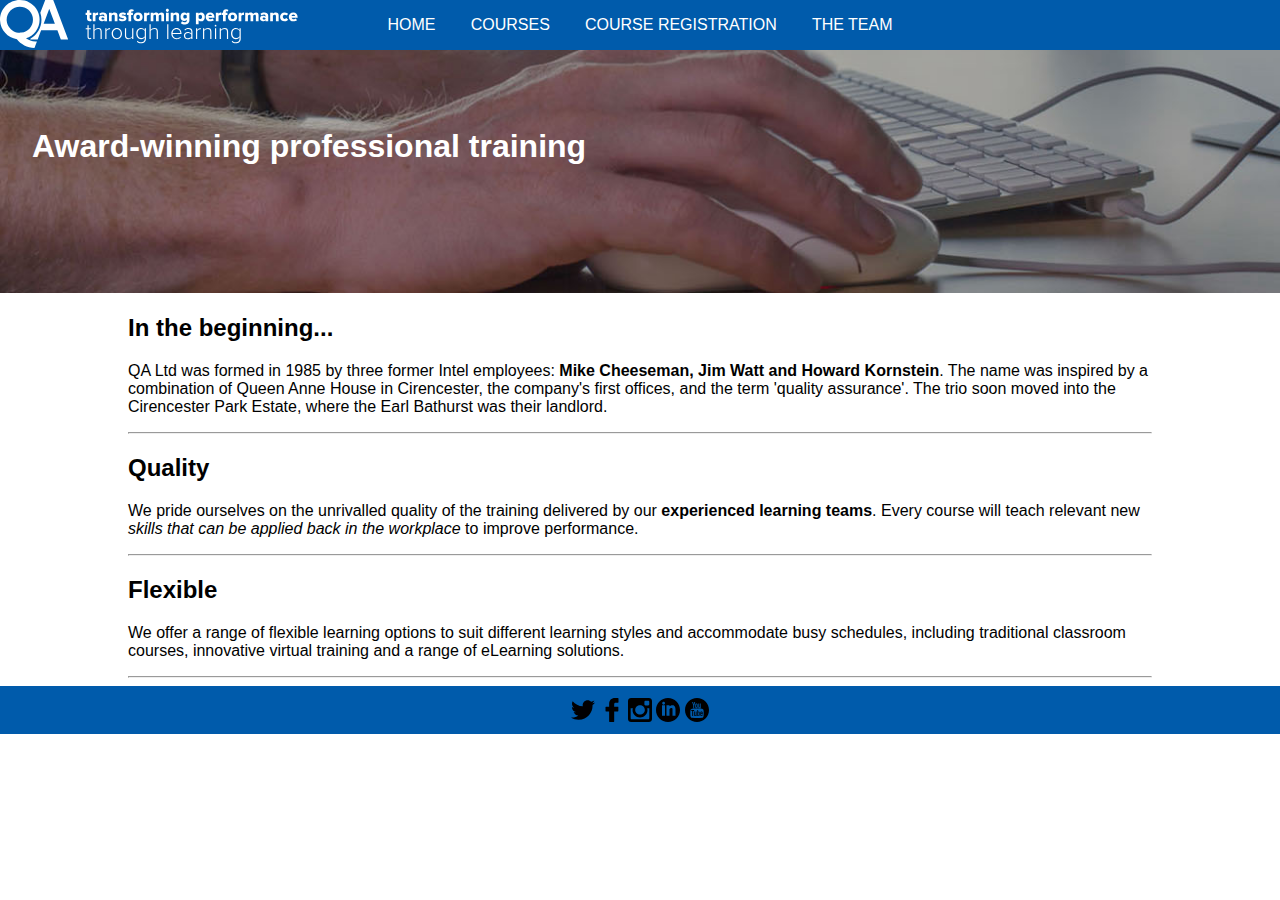
<file: ex9/index.html>
<!DOCTYPE html>
<html>

<head>
    <title>QA Training</title>
    <link rel="stylesheet" href="style.css">
</head>

<body>
    <header>
        <img src="images/logo-white.svg" alt="QA Corporate Logo">
        <nav>
            <h6>Site navigation</h6>
            <ul>
                <li><a href="index.html">Home</a></li>
                <li><a href="courses.html">Courses</a></li>
                <li><a href="registration.html">Course Registration</a></li>
                <li><a href="team.html">The Team</a></li>
            </ul>
        </nav>
        <h1 class="keyboard">Award-winning professional training</h1>
    </header>
    <main>
        <h2>In the beginning...</h2>
        <p>QA Ltd was formed in 1985 by three former Intel employees: <strong>Mike Cheeseman, Jim Watt and Howard Kornstein</strong>.
            The name was inspired by a combination of Queen Anne House in Cirencester, the company's first offices, and the
            term 'quality assurance'. The trio soon moved into the Cirencester Park Estate, where the Earl Bathurst was their
            landlord.</p>

        <hr>

        <h2>Quality</h2>
        <p>We pride ourselves on the unrivalled quality of the training delivered by our <strong>experienced learning teams</strong>.
            Every course will teach relevant new <em>skills that can be applied back in the workplace</em> to improve performance.</p>

        <hr>

        <h2>Flexible</h2>
        <p>We offer a range of flexible learning options to suit different learning styles and accommodate busy schedules, including
            traditional classroom courses, innovative virtual training and a range of eLearning solutions.</p>

        <hr>

        <!--<p>
            If you have any queries or comments, please contact:
            <br>
            <a href="mailto:sheldon.cooper@qa.com">Sheldon Cooper, Webmaster</a>
        </p>
        <p><a href="courses.html">Courses</a></p> 
    -->

    </main>

    <footer>
        <img class = "socialIcons" src="images/social/social.svg" alt="twitter logo">
        <img class = "socialIcons" src="images/social/social-1.svg" alt="facebook logo">
        <img class = "socialIcons" src="images/social/social-2.svg" alt="instagram logo">
        <img class = "socialIcons" src="images/social/social-3.svg" alt="linkedIn logo">
        <img class = "socialIcons" src="images/social/social-4.svg" alt="youtube logo">
    </footer>
    <!-- insert footer here -->
</body>

</html>
</file>
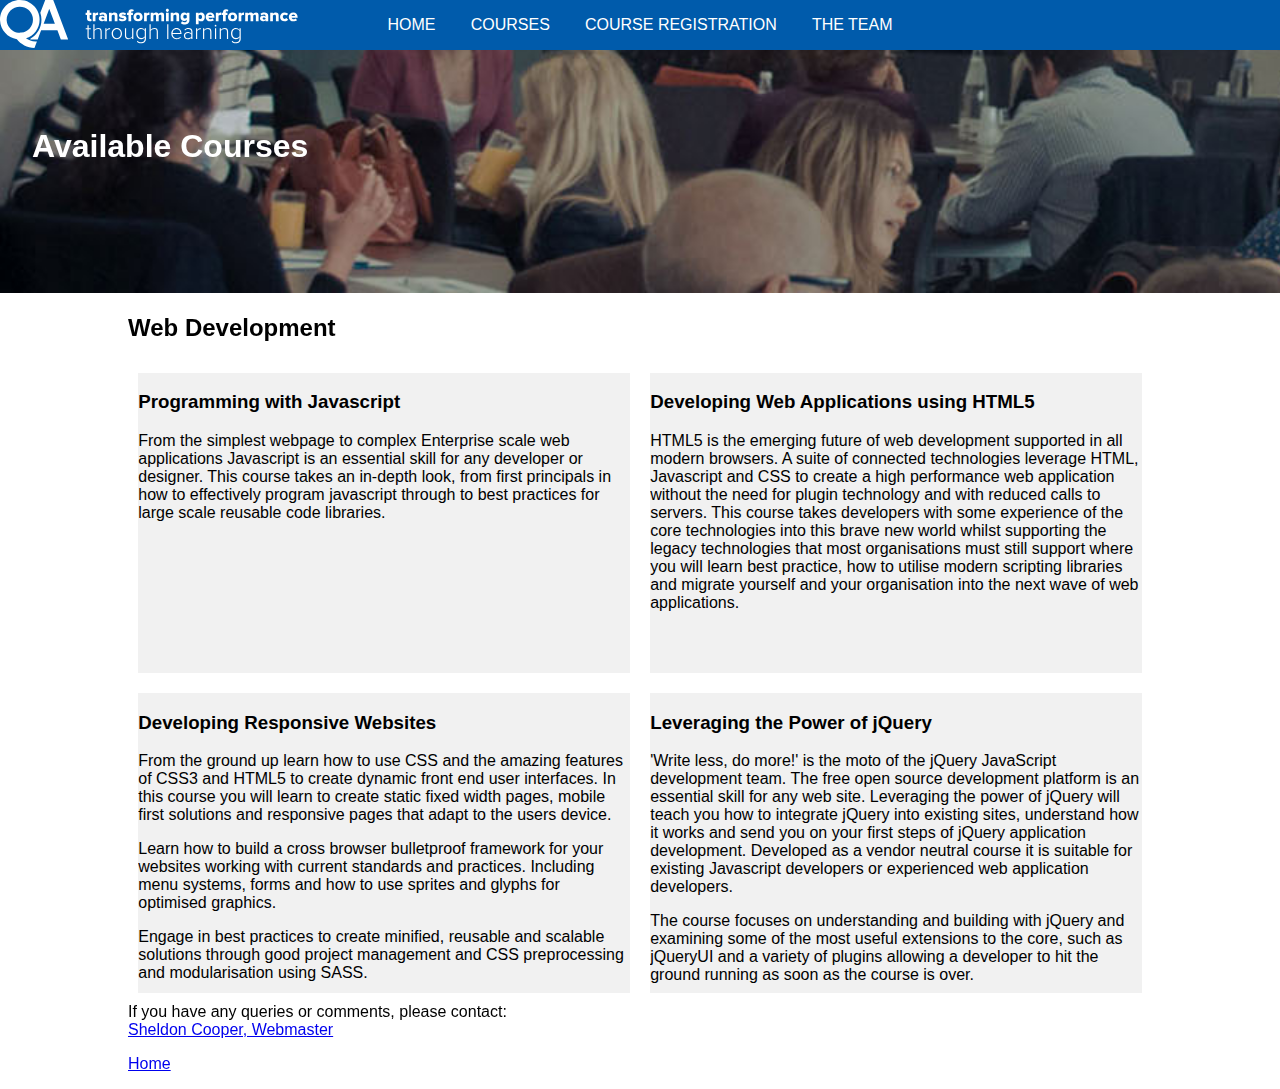
<file: ex9/courses.html>
<!DOCTYPE html>
<html>

<head>
    <title>Available Courses</title>
    <link rel="stylesheet" href="style.css">
</head>

<body>
    <header>
        <img src="images/logo-white.svg" alt="QA Corporate Logo">
        <nav>
            <h6>Site navigation</h6>
            <ul>
                <li><a href="index.html">Home</a></li>
                <li><a href="courses.html">Courses</a></li>
                <li><a href="registration.html">Course Registration</a></li>
                <li><a href="team.html">The Team</a></li>
            </ul>
        </nav>
        <h1 class="course">Available Courses</h1>
    </header>

    <main>
        <h2>Web Development</h2>

        <article class="grid">
            <h3>Programming with Javascript</h3>
            <p>
                From the simplest webpage to complex Enterprise scale web applications Javascript is an essential skill for any developer
                or designer. This course takes an in-depth look, from first principals in how to effectively program javascript
                through to best practices for large scale reusable code libraries.
            </p>
        </article>

        <article class="grid">
            <h3>Developing Web Applications using HTML5</h3>
            <p>
                HTML5 is the emerging future of web development supported in all modern browsers. A suite of connected technologies leverage
                HTML, Javascript and CSS to create a high performance web application without the need for plugin technology
                and with reduced calls to servers. This course takes developers with some experience of the core technologies
                into this brave new world whilst supporting the legacy technologies that most organisations must still support
                where you will learn best practice, how to utilise modern scripting libraries and migrate yourself and your
                organisation into the next wave of web applications.
            </p>
        </article>

        <article class="grid">
            <h3>Developing Responsive Websites</h3>
            <p>
                From the ground up learn how to use CSS and the amazing features of CSS3 and HTML5 to create dynamic front end user interfaces.
                In this course you will learn to create static fixed width pages, mobile first solutions and responsive pages
                that adapt to the users device.
            </p>

            <p>
                Learn how to build a cross browser bulletproof framework for your websites working with current standards and practices.
                Including menu systems, forms and how to use sprites and glyphs for optimised graphics.
            </p>
            <p>
                Engage in best practices to create minified, reusable and scalable solutions through good project management and CSS preprocessing
                and modularisation using SASS.
            </p>
        </article>
        
        <article class="grid">
            <h3>Leveraging the Power of jQuery</h3>
            <p>
                'Write less, do more!' is the moto of the jQuery JavaScript development team. The free open source development platform is
                an essential skill for any web site. Leveraging the power of jQuery will teach you how to integrate jQuery
                into existing sites, understand how it works and send you on your first steps of jQuery application development.
                Developed as a vendor neutral course it is suitable for existing Javascript developers or experienced web
                application developers.
            </p>
            <p>
                The course focuses on understanding and building with jQuery and examining some of the most useful extensions to the core,
                such as jQueryUI and a variety of plugins allowing a developer to hit the ground running as soon as the course
                is over.
            </p>
        </article>
        <p>
            If you have any queries or comments, please contact:
            <br>
            <a href="mailto:sheldon.cooper@qa.com">Sheldon Cooper, Webmaster</a>
        </p>
        <p><a href="index.html">Home</a></p>
    </main>
</body>

</html>
</file>
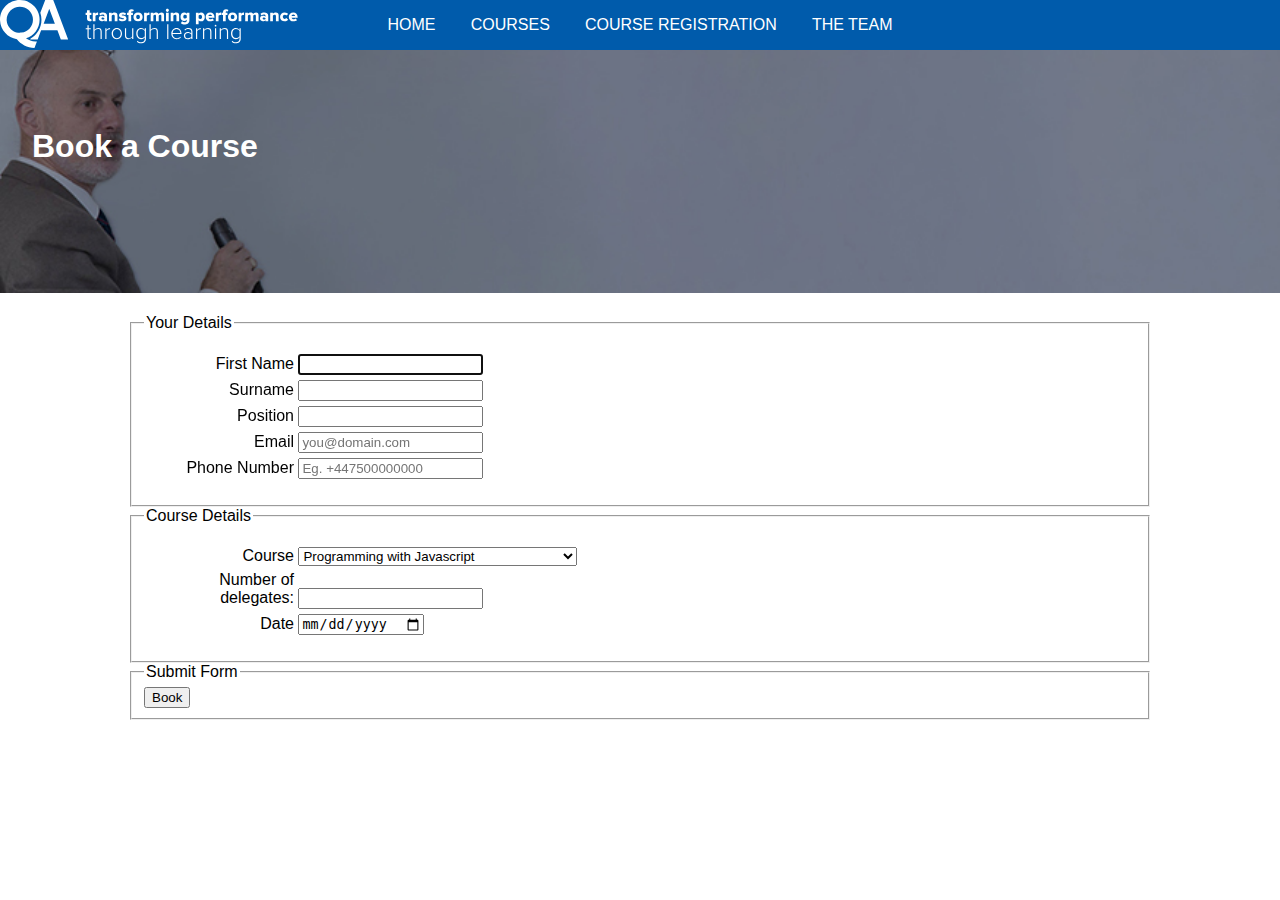
<file: ex9/registration.html>
<!doctype HTML>
<html>

<head>
    <title>Book a Course</title>
    <link rel="stylesheet" href="style.css">
</head>

<body>
    <header>
        <img src="images/logo-white.svg" alt="QA Corporate Logo">
        <nav>
            <h6>Site navigation</h6>
            <ul>
                <li><a href="index.html">Home</a></li>
                <li><a href="courses.html">Courses</a></li>
                <li><a href="registration.html">Course Registration</a></li>
                <li><a href="team.html">The Team</a></li>
            </ul>
        </nav>
        <h1 class="trainer">Book a Course</h1>
    </header>

    <main>

        <form action="#" method="get">
            <fieldset>
                <legend>Your Details</legend>
                <ul>
                    <li>
                        <label for="firstName">First Name</label>
                        <input type="text" id="firstName" name="firstName" autofocus>
                    </li>

                    <li>
                        <label for="surname">Surname</label>
                        <input type="text" id="surname" name="surname">
                    </li>


                    <li>
                        <label for="position">Position</label>
                        <input type="text" id="position" name="position">
                    </li>
                    <li>
                        <label for="email">Email</label>
                        <input type="email" id="email" name="email" placeholder="you@domain.com" required>
                    </li>
                    <li>
                        <label for="phone">Phone Number</label>
                        <input type="tel" id="phone" name="phone" placeholder="Eg. +447500000000" required>
                    </li>
                </ul>
            </fieldset>
            <fieldset>
                <legend>Course Details</legend>
                <ul>
                    <li>
                        <label for="course">Course</label>
                        <select name="course" id="course">
                            <option value="QAJAVSC">Programming with Javascript</option>
                            <option value="QAWEBUI">Developing Web Applications using HTML5</option>
                            <option value="QAWEBCSS">Developing Responsive Websites</option>
                            <option value="QAJQUERY">Leveraging the Power of jQuery</option>
                        </select>
                    </li>
                    <li>
                        <label for="delegates">Number of delegates:</label>
                        <input type="number" name="delegates" id="delegates">
                    </li>
                    <li>
                        <label for="date">Date</label>
                        <input type="date" id="date" name="date">
                    </li>
                </ul>
            </fieldset>
            <fieldset>
                <legend>Submit Form</legend>
                <button type="submit">Book</button>
            </fieldset>
        </form>
    </main>

</body>

</html>
</file>
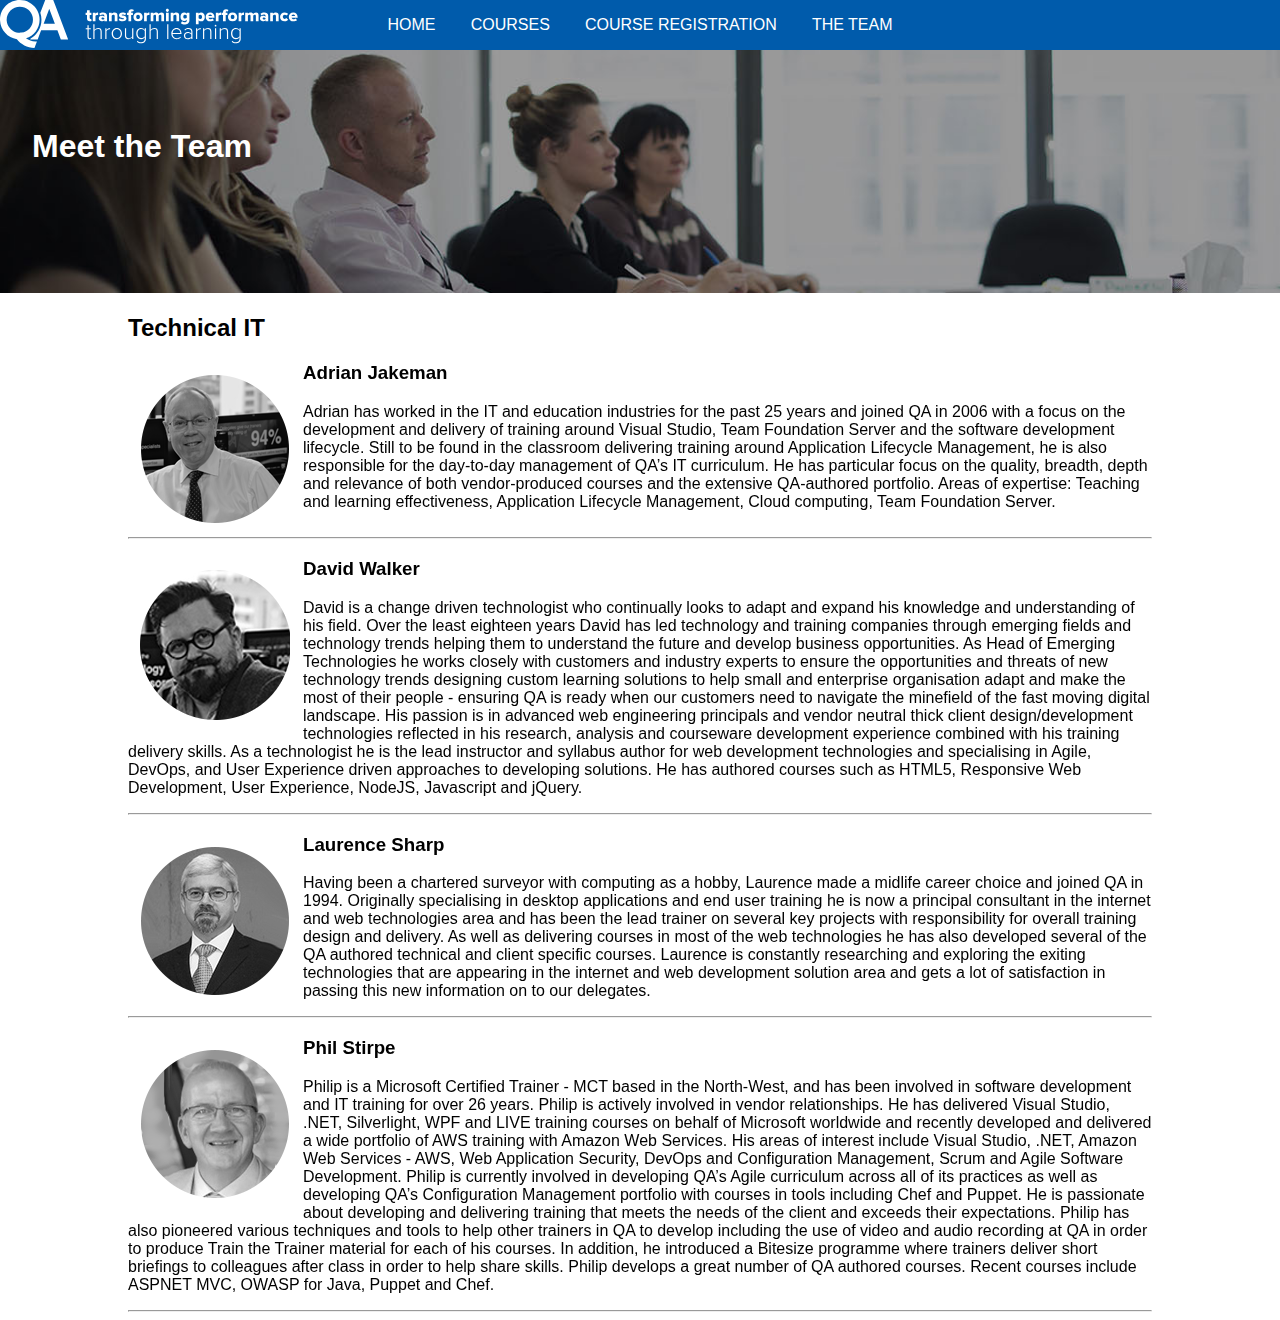
<file: ex9/team.html>
<!doctype HTML>
<html>

<head>
    <title>Meet the Team</title>
    <link rel="stylesheet" href="style.css">
</head>

<body>

    <header>
        <img src="images/logo-white.svg" alt="QA Corporate Logo">
        <nav>
            <h6>Site navigation</h6>
            <ul>
                <li><a href="index.html">Home</a></li>
                <li><a href="courses.html">Courses</a></li>
                <li><a href="registration.html">Course Registration</a></li>
                <li><a href="team.html">The Team</a></li>
            </ul>
        </nav>
        <h1 class="team">Meet the Team</h1>
    </header>
    <main>

        <h2>Technical IT</h2>


        <article class="teamProfiles">
        <img  class ="profilePics" src="images/Adrian.png" alt="Profile photo for Adrian Jakeman" style="float:left">
        <h3>Adrian Jakeman</h3>
        <p>Adrian has worked in the IT and education industries for the past 25 years and joined QA in 2006 with a focus on
            the development and delivery of training around Visual Studio, Team Foundation Server and the software development
            lifecycle. Still to be found in the classroom delivering training around Application Lifecycle Management, he
            is also responsible for the day-to-day management of QA’s IT curriculum. He has particular focus on the quality,
            breadth, depth and relevance of both vendor-produced courses and the extensive QA-authored portfolio. Areas of
            expertise: Teaching and learning effectiveness, Application Lifecycle Management, Cloud computing, Team Foundation
            Server.</p>
        <hr style="clear:both">
        </article>


        <article class="teamProfiles">
        <img class ="profilePics" src="images/Dave.png" alt="Profile photo for David Walker" style="float:left">
        <h3>David Walker</h3>
        <p>David is a change driven technologist who continually looks to adapt and expand his knowledge and understanding of
            his field. Over the least eighteen years David has led technology and training companies through emerging fields
            and technology trends helping them to understand the future and develop business opportunities. As Head of Emerging
            Technologies he works closely with customers and industry experts to ensure the opportunities and threats of
            new technology trends designing custom learning solutions to help small and enterprise organisation adapt and
            make the most of their people - ensuring QA is ready when our customers need to navigate the minefield of the
            fast moving digital landscape. His passion is in advanced web engineering principals and vendor neutral thick
            client design/development technologies reflected in his research, analysis and courseware development experience
            combined with his training delivery skills. As a technologist he is the lead instructor and syllabus author for
            web development technologies and specialising in Agile, DevOps, and User Experience driven approaches to developing
            solutions. He has authored courses such as HTML5, Responsive Web Development, User Experience, NodeJS, Javascript
            and jQuery.</p>
        <hr style="clear:both">
        </article>


        <article class="teamProfiles">
        <img class ="profilePics" src="images/Laurence.png" alt="Profile photo for Laurence Sharp" style="float:left">
        <h3>Laurence Sharp</h3>
        <p>Having been a chartered surveyor with computing as a hobby, Laurence made a midlife career choice and joined QA in
            1994. Originally specialising in desktop applications and end user training he is now a principal consultant
            in the internet and web technologies area and has been the lead trainer on several key projects with responsibility
            for overall training design and delivery. As well as delivering courses in most of the web technologies he has
            also developed several of the QA authored technical and client specific courses. Laurence is constantly researching
            and exploring the exiting technologies that are appearing in the internet and web development solution area and
            gets a lot of satisfaction in passing this new information on to our delegates.</p>
        <hr style="clear:both">
        </article>


        <article class="teamProfiles">
        <img class ="profilePics" src="images/Phil.png" alt="Profile photo for Phil Stirpe" style="float:left">
        <h3>Phil Stirpe</h3>
        <p>Philip is a Microsoft Certified Trainer - MCT based in the North-West, and has been involved in software development
            and IT training for over 26 years. Philip is actively involved in vendor relationships. He has delivered Visual
            Studio, .NET, Silverlight, WPF and LIVE training courses on behalf of Microsoft worldwide and recently developed
            and delivered a wide portfolio of AWS training with Amazon Web Services. His areas of interest include Visual
            Studio, .NET, Amazon Web Services - AWS, Web Application Security, DevOps and Configuration Management, Scrum
            and Agile Software Development. Philip is currently involved in developing QA’s Agile curriculum across all of
            its practices as well as developing QA’s Configuration Management portfolio with courses in tools including Chef
            and Puppet. He is passionate about developing and delivering training that meets the needs of the client and
            exceeds their expectations. Philip has also pioneered various techniques and tools to help other trainers in
            QA to develop including the use of video and audio recording at QA in order to produce Train the Trainer material
            for each of his courses. In addition, he introduced a Bitesize programme where trainers deliver short briefings
            to colleagues after class in order to help share skills. Philip develops a great number of QA authored courses.
            Recent courses include ASPNET MVC, OWASP for Java, Puppet and Chef.</p>
        <hr style="clear:both">
        </article>
    </main>
</body>

</html>
</file>
<file: ex9/style.css>
body {
    font-family: Verdana, sans-serif;   
    height: 100%;
    margin: 0;
    }
    
header img {
    position: fixed;
    top: 0;
    left: 0;
    display: block;
    float: left;
    height: 3em;
    z-index: 500;
}

nav {
    background-color: #005BAB;
    width: 60%;
    padding: 0 20%;
    position: fixed;
    top: 0;
    left: 0;
    z-index: 499;
}

nav ul {
    text-align: center;
    margin: 0;
    padding: 1em 0;
    list-style: none;
}

nav li {
    display: inline;
    margin: 2%;
}

nav a {
    color: white;
    text-decoration: none;
    text-transform: uppercase;
}

nav a:hover {
    text-decoration: underline;
}

form ul {
    list-style: none;
    padding: 0;
}

form li {
    margin: 5px 0;
}

form label {
    display: inline-block;
    width: 150px;
    text-align: right;
}

header h1 {
    margin-top: 0;
    background-size: cover; 
    padding: 4em 1em; 
    color: white;
}

.keyboard {
    background-image: url(images/keyboard.jpg);
}

.team {
    background-image: url(images/theTeam.jpg);
}

.trainer {
    background-image: url(images/trainer.jpg);
}

.course {
    background-image: url(images/trainingCourses.jpg);
}

nav > h6 {
    display: none;
}

main {
    width: 80%;
    margin: 0 auto;
}

main > article.grid {
    background-color: #f1f1f1;
    float: left;
    margin: 1%;
    width: 48%;
    height: 300px;
    overflow-y: scroll;
}

.profilePics{
    -webkit-filter: inherit; /*works in other browser formats*/
    Filter:inherit;
    
}

/*.profilePics:hover{
    -webkit-filter: grayscale(0%);
    Filter:grayscale(0%);
    transition: 1s;
}*/

.teamProfiles{
    Filter:grayscale(100%);
    -webkit-filter: grayscale(100%);
}
.teamProfiles:hover{
    -webkit-filter: grayscale(0%);
    Filter:grayscale(0%);
}

footer{
    height: 3em;
    background: #005BAB;
    display:block;
    margin-left: auto;
    margin-right: auto;
    text-align: center;
}
.socialIcons{
    height:50%;
    position: relative;
    top: 50%;
    transform: translateY(-50%);
    transition: translate .2s;
}

.socialIcons:hover{
    transform: translateY(-50%) scale(1.2);/*20% increase*/
     
    
}
</file>
